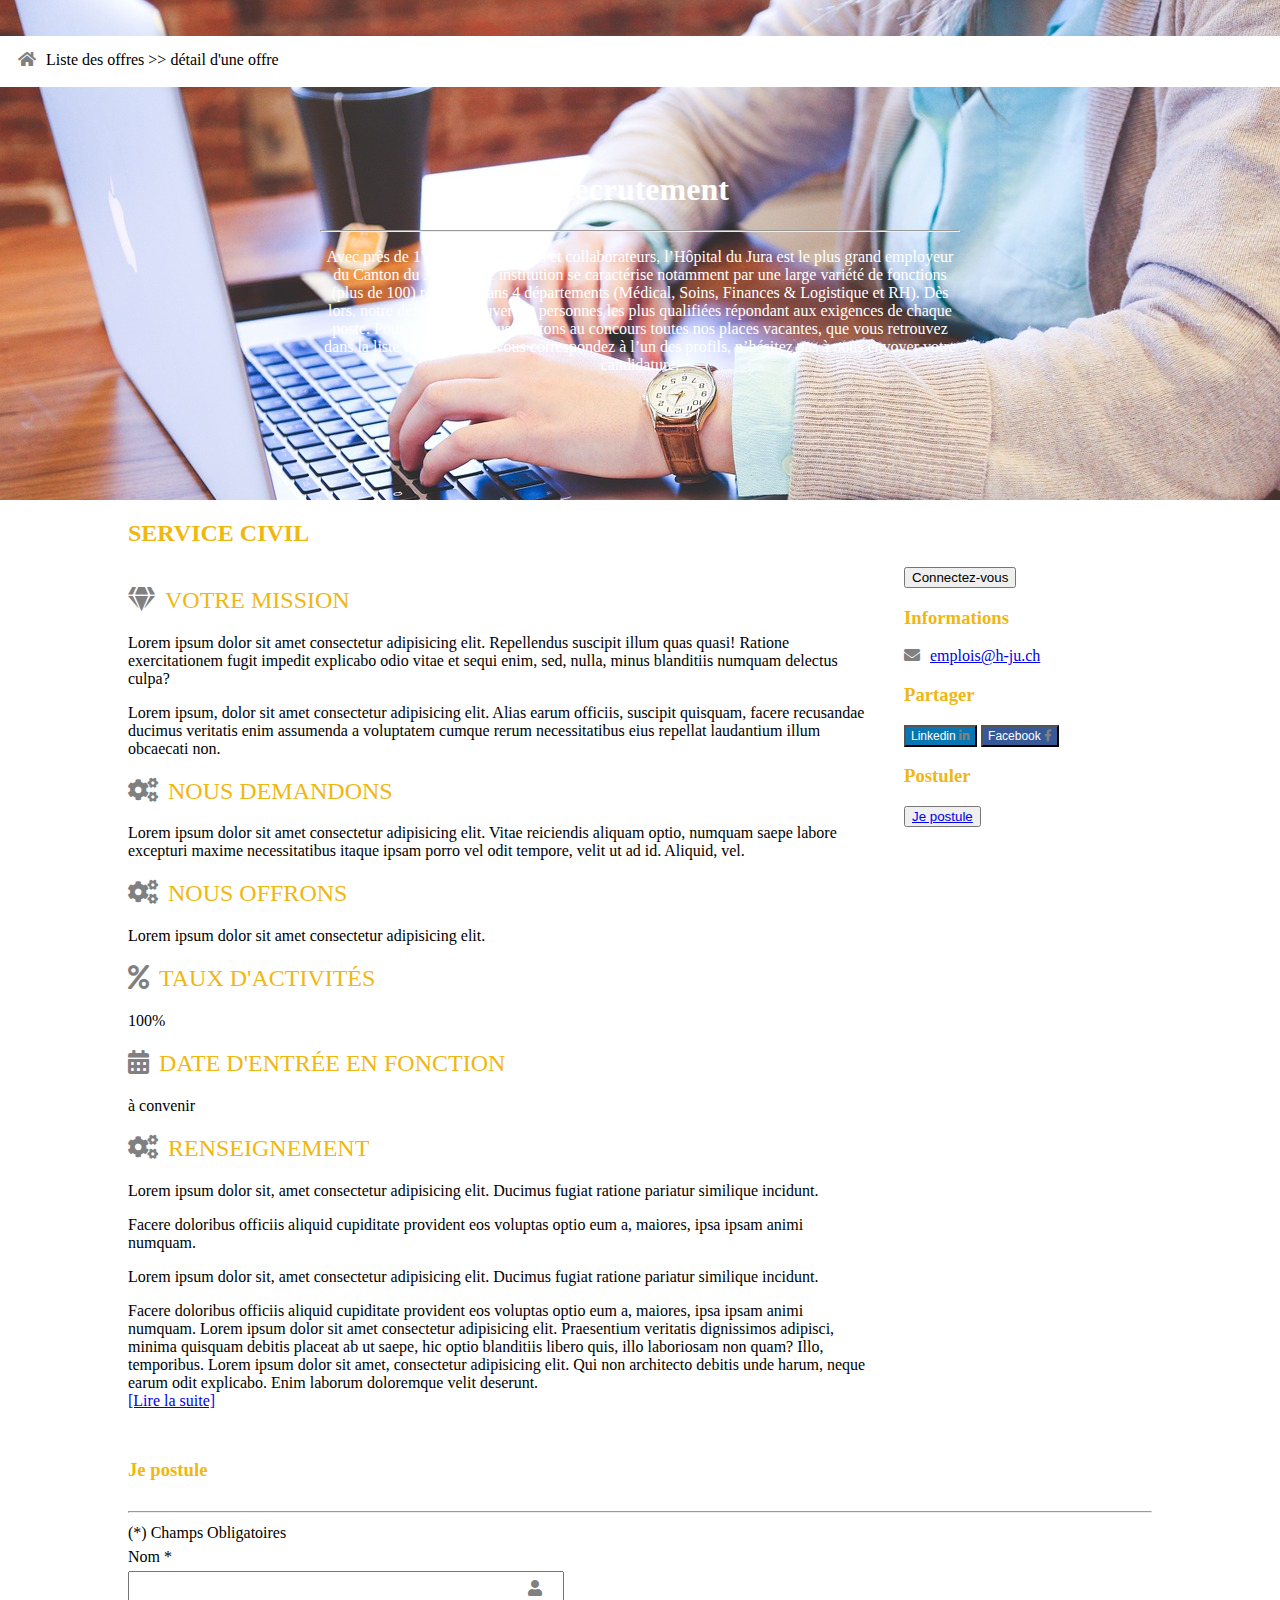
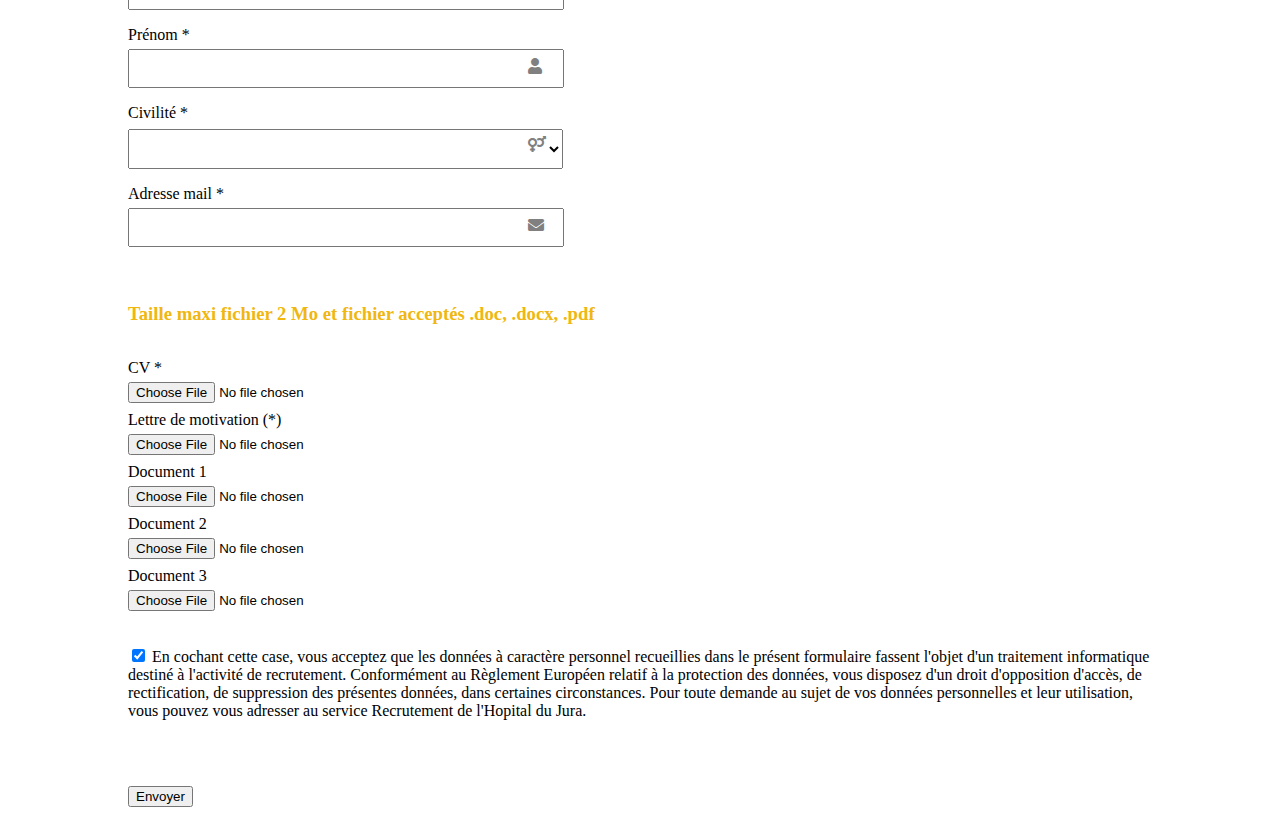
<file: index.html>
<!DOCTYPE html>
<html lang="en">

<head>
    <meta charset="UTF-8">
    <meta http-equiv="X-UA-Compatible" content="IE=edge">
    <meta name="viewport" content="width=device-width, initial-scale=1.0">
    <title>Document</title>
    <link rel="stylesheet" href="./ico/fontawesome-free-5.15.4-web/css/all.css">
    <link rel="stylesheet" href="./style.css">

</head>

<body>
    <header>
        <!--fil ariane-->
        <div id="filariane">
            <i class="fa fa-home"></i>Liste des offres >> détail d'une offre
        </div>
        <!--bandeau avec photo-->
        <div id="bandeau">
            <h1>Recrutement</h1>
            <hr>
            <p>Avec près de 1'800 collaboratrices et
                collaborateurs, l’Hôpital du Jura est le plus grand employeur du Canton
                du Jura. Notre institution se caractérise notamment par une large
                variété de fonctions (plus de 100) réparties dans 4 départements
                (Médical, Soins, Finances & Logistique et RH). Dès lors, notre défi est
                de trouver les personnes les plus qualifiées répondant aux exigences de
                chaque poste. Pour y parvenir, nous mettons au concours toutes nos
                places vacantes, que vous retrouvez dans la liste ci-dessous. Si vous
                correspondez à l’un des profils, n’hésitez pas à nous envoyer votre
                candidature.</p>

        </div>
    </header>
    <div style="margin-left:10%">
        <!--titre-->
        <h2 style="font-weight:bold">service civil</h2>
    </div>
    <Main>
        <!-- double colonne liens à droite-->
        <aside id=left>
            <div>
                <h2><i class="fa fa-gem"></i>votre mission</h2>
                <p>Lorem ipsum dolor sit amet consectetur adipisicing elit. Repellendus suscipit illum quas quasi!
                    Ratione exercitationem fugit impedit explicabo odio vitae et sequi enim, sed, nulla, minus
                    blanditiis numquam delectus culpa?</p>
                <p>Lorem ipsum, dolor sit amet consectetur adipisicing elit. Alias earum officiis, suscipit quisquam,
                    facere recusandae ducimus veritatis enim assumenda a voluptatem cumque rerum necessitatibus eius
                    repellat laudantium illum obcaecati non.</p>
            </div>
            <div>
                <h2><i class="fa fa-cogs"></i>nous demandons</h2>Lorem ipsum dolor sit amet consectetur adipisicing
                elit. Vitae reiciendis aliquam optio, numquam saepe labore excepturi maxime necessitatibus itaque ipsam
                porro vel odit tempore, velit ut ad id. Aliquid, vel.
            </div>
            <div>
                <h2><i class="fa fa-cogs"></i>nous offrons</h2>Lorem ipsum dolor sit amet consectetur adipisicing elit.
            </div>
            <div>
                <h2><i class="fa fa-percent"></i>taux d'activités</h2>100%
            </div>
            <div>
                <h2><i class="fa fa-calendar-alt"></i>date d'entrée en fonction</h2>à convenir
            </div>
            <div>
                <h2><i class="fa fa-cogs"></i>renseignement</h2>
                <p>Lorem ipsum dolor sit, amet consectetur adipisicing elit. Ducimus fugiat ratione pariatur similique
                    incidunt.</p>
                <p>Facere doloribus officiis aliquid cupiditate provident eos voluptas optio eum a, maiores, ipsa ipsam
                    animi numquam.</p>
                <p>Lorem ipsum dolor sit, amet consectetur adipisicing elit. Ducimus fugiat ratione pariatur similique
                    incidunt.</p>
                <div><p>Facere doloribus officiis aliquid cupiditate provident eos voluptas optio eum a, maiores, ipsa ipsam
                    animi numquam. Lorem ipsum dolor sit amet consectetur adipisicing elit. Praesentium veritatis dignissimos adipisci, minima quisquam debitis placeat ab ut saepe, hic optio blanditiis libero quis, illo laboriosam non quam? Illo, temporibus. Lorem ipsum dolor sit amet, consectetur adipisicing elit. Qui non architecto debitis unde harum, neque earum odit explicabo. Enim laborum doloremque velit deserunt.<br><a href="#cache"> [Lire la suite] </a></div>
                     <div id="cache">Ullam eligendi enim sunt! Porro, quaerat. Reiciendis? Lorem ipsum dolor sit, amet consectetur adipisicing elit. Nam cum quos quaerat voluptate tenetur totam repudiandae molestias dolorem dignissimos id pariatur excepturi facilis, quia consequatur? Doloribus cupiditate fugit porro iure! Lorem ipsum, dolor sit amet consectetur adipisicing elit. Quia nulla necessitatibus ducimus nobis debitis nesciunt voluptatum fugiat aperiam animi modi, possimus, voluptates cumque sunt iusto ex laudantium iure! Qui, odit! Lorem ipsum dolor sit amet consectetur adipisicing elit. Eos ratione laboriosam consequuntur repellat aliquam dolor aspernatur ullam molestias id nemo, sunt quis ab in voluptates nostrum assumenda reiciendis facere error! Lorem ipsum dolor, sit amet consectetur adipisicing elit. Harum minus aliquid totam nulla, hic alias perspiciatis perferendis eum quam aperiam sequi sunt nobis, praesentium, deleniti magni voluptatum esse sed tempore! Lorem ipsum dolor sit amet consectetur adipisicing elit. Voluptate doloribus sequi fugiat, provident nihil exercitationem laudantium soluta culpa eaque dicta odit repudiandae mollitia iste reprehenderit excepturi aut odio commodi. Quia! Lorem ipsum dolor sit amet consectetur adipisicing elit. Magni iure excepturi, similique molestiae at corporis necessitatibus, culpa quis quasi est doloribus, ex tempore. Beatae architecto quibusdam minus illum dolor optio! Lorem ipsum dolor sit amet consectetur adipisicing elit. Eius, a minus dolor est tenetur modi adipisci eveniet ex quam totam placeat? Voluptatem tempora saepe at delectus corrupti, necessitatibus asperiores placeat! Lorem ipsum dolor sit amet consectetur adipisicing elit. Rem eum laudantium deleniti vitae, neque sequi? Voluptatem aut ad saepe inventore, iste, dignissimos impedit harum odit at delectus autem, soluta placeat! Lorem ipsum dolor sit amet consectetur, adipisicing elit. Quae doloribus consequatur delectus et? Eum est temporibus magnam explicabo odit sapiente rerum earum incidunt id a porro, tempore laboriosam dolor sunt! Lorem ipsum dolor sit amet consectetur, adipisicing elit. Tempora quae aspernatur libero impedit aliquam expedita id laborum ipsam minus asperiores, veniam facilis? Pariatur quibusdam, quisquam accusamus eum aliquam corrupti nisi?<a href=""><br>[Voir moins]</a></div>
                </p>
            </div>

                 </aside>
        <aside id="right" vertical-align="top">
            <div>
                <button>Connectez-vous</button>
            </div>
            <div>
                <h3>Informations</h3>
            </div>
            <div><a href="mailto:emplois@h-ju.ch"><i class="fa fa-envelope"></i>emplois@h-ju.ch</a></div>
            <div>
                <h3>Partager</h3>
            </div>
            <div><button id="lien" style="background-color: #0976B4"><a href="http://www.linkedin.com"></a>Linkedin <i
                        class="fab fa-linkedin-in"></i></button>
                <button id="lien" style="background-color: #375998"><a href="http://www.facebook.com"></a>Facebook <i
                        class="fab fa-facebook-f"></i></button>
            </div>
            <div>
                <h3>Postuler</h3>
            </div>
            <div>
                <button><a href="#jepostule">Je postule</a></button>
            </div>
        </aside>
        <div class="finzone"></div>
    </main>
    <section>
        <!-- formulaire-->
        <div>
            <form action="">
                <div id="jepostule">
                    <h3>Je postule</h3>
                </div>
                <hr>
                <div class="padding-bottom:50px">(*) Champs Obligatoires</div>


                <div class="div-form">
                    <div class="champs"><label for="name">Nom *</label></div>
                    <div class="relatif">
                    <input class="input-field" type="text" name="name" id="name">
                    <i class="fa fa-user icon"></i>
                    </div>
                </div>

                <div class="div-form">
                    <div class="champs"><label for="firstname">Prénom *</label></div>
                    <div class="relatif">
                    <input class="input-field" type="text" name="firstname" id="firstname">
                    <i class="fa fa-user icon"></i>
                    </div>
                </div>

                <div class="div-form">
                    <div class="champs"><label for="gender">Civilité *</label></div>
                    <div class="relatif"><select class="select-input">
                            <option value="Value1"></option>
                            <option value="Value2">Madame</option>
                            <option value="Value3">Monsieur</option>
                        </select>
                    <i class="fa fa-venus-mars icon"></i>
                    </div>
                </div>

                <div class="div-form">
                    <div class="champs"><label for="gender">Adresse mail *</label></div>
                    <div class="relatif">
                        
                    <input class="input-field" type="text" name="email" id="email">
                    <i class="fa fa-envelope icon"></i>
                    </div>
                </div>
            </form>
        </div>


        <!--fichiers à joindre-->
        <div><h3>Taille maxi fichier 2 Mo et fichier acceptés .doc, .docx, .pdf</h3></div>
        
        <form method="post" enctype="multipart/form-data" class="envoi">
            <div class="champs">
                <div class="champs"><label for="cv">CV *</label></div>
                <input type="file" id="cv" name="cv" accept=".doc, .docx, .pdf">
            </div>
            <div class="champs">
                <div class="champs"><label for="lm">Lettre de motivation (*)</label></div>
                <input type="file" id="lm" name="lm" accept=".doc, .docx, .pdf">
            </div>
            <div class="champs">
                <div class="champs"><label for="doc1">Document 1</label></div>
                <input type="file" id="doc1" name="doc1" accept=".doc, .docx, .pdf">
            </div>
            <div class="champs">
                <div class="champs"><label for="doc2">Document 2</label></div>
                <input type="file" id="doc2" name="doc2" accept=".doc, .docx, .pdf">
            </div>
            <div class="champs">
                <div class="champs"><label for="doc3">Document 3</label></div>
                <input type="file" id="doc3" name="doc3" accept=".doc, .docx, .pdf">
            </div>
        </form>
        <div><br>
            <input type="checkbox" id="rgpd" name="" checked>
            <label for="rgpd">En cochant cette case, vous acceptez que les données à caractère
                personnel recueillies dans le présent formulaire fassent l'objet d'un
                traitement informatique destiné à l'activité de recrutement.
                Conformément au Règlement Européen relatif à la protection des données,
                vous disposez d'un droit d'opposition d'accès, de rectification, de
                suppression des présentes données, dans certaines circonstances. Pour
                toute demande au sujet de vos données personnelles et leur utilisation,
                vous pouvez vous adresser au service Recrutement de l'Hopital du Jura.</label>
        </div><br>
        <div>
            <div class="g-recaptcha" data-sitekey="6LcmFzodAAAAAD9E8lrKMnBziEbsYgzYa0mCMxdl"></div>
            <!--js-->
            <script src='https://www.google.com/recaptcha/api.js'></script>

        </div>

        <div><button type="submit">Envoyer</button></div>
    </section>


</body>

</html>
</file>
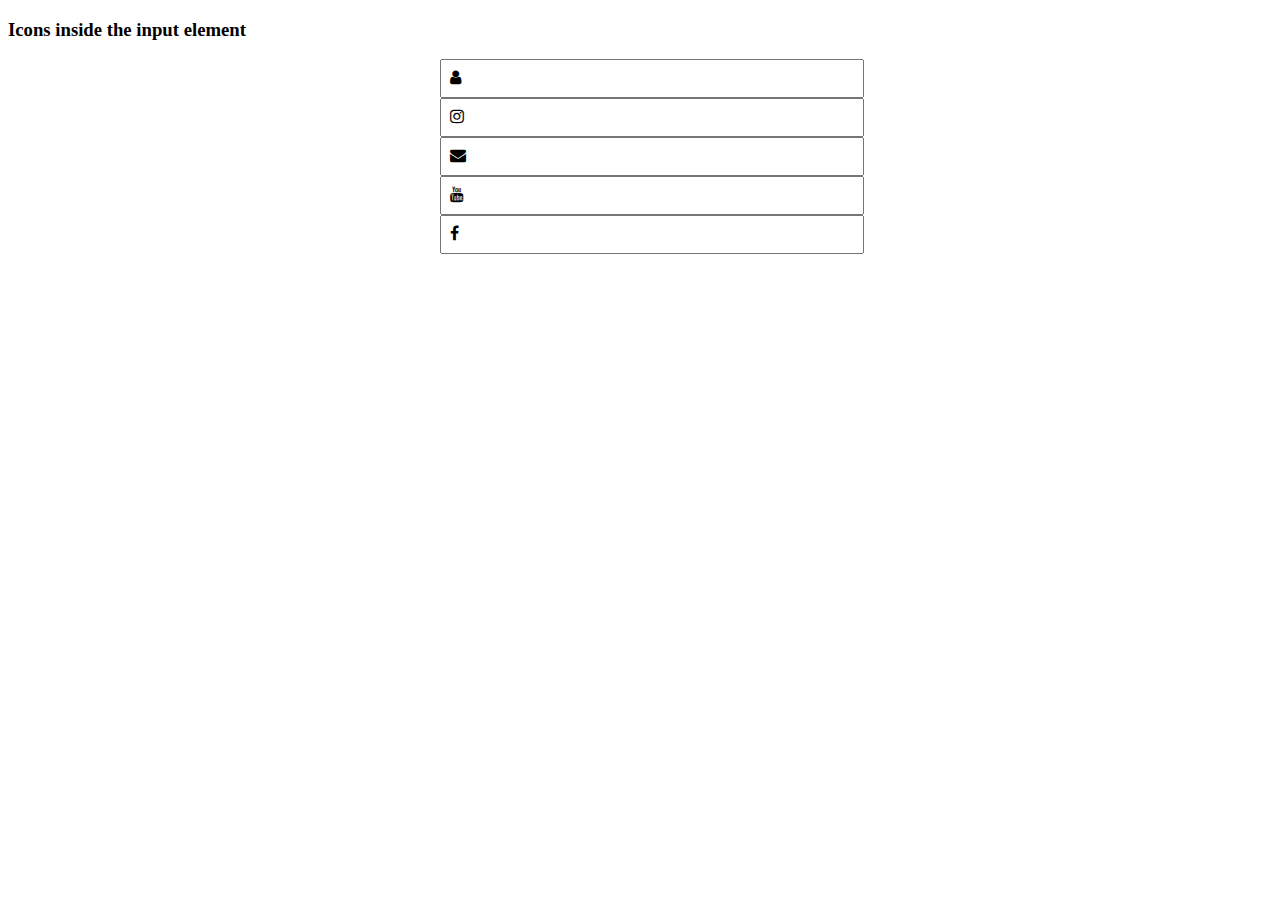
<file: essai1.html>
<!DOCTYPE html>
<html>
  
<head>
    <link rel="stylesheet" 
          href=
"https://cdnjs.cloudflare.com/ajax/libs/font-awesome/4.7.0/css/font-awesome.min.css">
    <style>
        .input-icons i {
            position: absolute;
        }
          
        .input-icons {
            width: 100%;
            margin-bottom: 10px;
        }
          
        .icon {
            padding: 10px;
            min-width: 40px;
        }
          
        .input-field {
            width: 100%;
            padding: 10px;
            text-align: center;
        }
    </style>
</head>
  
<body>
    <h3>
      Icons inside the input element
  </h3>
    <div style="max-width:400px;margin:auto">
        <div class="input-icons">
            <i class="fa fa-user icon"></i>
            <input class="input-field" type="text">
            <i class="fa fa-instagram icon"></i>
            <input class="input-field" type="text">
            <i class="fa fa-envelope icon"></i>
            <input class="input-field" type="text">
            <i class="fa fa-youtube icon"></i>
            <input class="input-field" type="text">
            <i class="fa fa-facebook icon"></i>
            <input class="input-field" type="text">
        </div>
  </div>
</body>
  
</html>
</file>
<file: style.css>
body{
            margin: 0px;
            
        }
        
        #filariane {
            padding-top: 15px;
            width: 100%;
            background-color: white;
            color: black;
            display: flex;
            text-align: left;
            position: absolute;
            left: 0px;
            right: 0px;
            top: 36px;
            height: 36px;
            padding-left: 18px;
        }

        #bandeau{
            
            width: 50%;
            margin-left: 25%;
            margin-right: 25%;
            
            position: absolute;
            align-items: center;
            top: 150px;
        }

        header {
           background-image: url(./img/fond1intro.jpg); color:white;
            background-repeat: no-repeat;
            background-size: 100%;
                 
            text-align: center;     
            height: 500px;
            margin: 0px;
        }

        #right {
            width: 25%;
            padding-left: .5rem;
            margin-left: .5rem;
            float: right;
            margin-bottom: auto; 
            padding-bottom: auto;
            text-align: match-parent;
                  
        }

        #left {
            width: 75%;
            padding-right: .5rem;
            margin-right: .5rem;
            float: left;
            margin-bottom: auto; 
            padding-bottom: auto;
        }
        
        main {
            margin-left: 10%;
            margin-right: 10%;
            display: flex;
            
            
        }


        h2 {
            text-transform: uppercase;
            color: #F0B710;
            font-weight: normal;
        }

        h3{
            color: #F0B710;
        }

        i{
            color: grey;
            padding-right: 10px;
        }

        .button {
            background-color: grey;
            border: none;
            color: white;
            padding: 15px 32px;
            text-align: center;
            text-decoration: none;
            display: inline-block;
            font-size: 16px;
          }

          #lien{
            color: white;
            padding: 2px 5px;
            text-align: center;
            text-decoration: none;
            display: inline-block;
            font-size: 12px;
           }
           #lien>i{
            padding-right: 0px;
           }

           section>div{
               padding-top: 12px;
               padding-bottom: 12px;
           }
           section{
            margin-left: 10%;
            margin-right: 10%;
           }

                  

        .input-icons i {
            position: absolute;
        }
          
        .input-icons {
           position: absolute;top: 9px;left: 385px;
            
        }
          
        .icon {
            position: absolute;top: 9px;left: 400px;
        }

        .div-form{
            margin-bottom: 10px; 
        }
        
        .input-field {
            width:412px;
            padding: 10px;
            text-align: left;
            position: relative;
        }

        .select-input{
            margin-top: 2px;
            width: 435px;
            height: 40px;
        
        }

        .relatif{
            position: relative;
        }

        
       form>div{
           padding-top: 3px;
           padding-bottom: 3px;
       }

       .champs{
           padding-bottom: 5px;
       }
     
       #cache {
        display: none;
     }
     #cache:target {
        display: block;
     }
</file>
